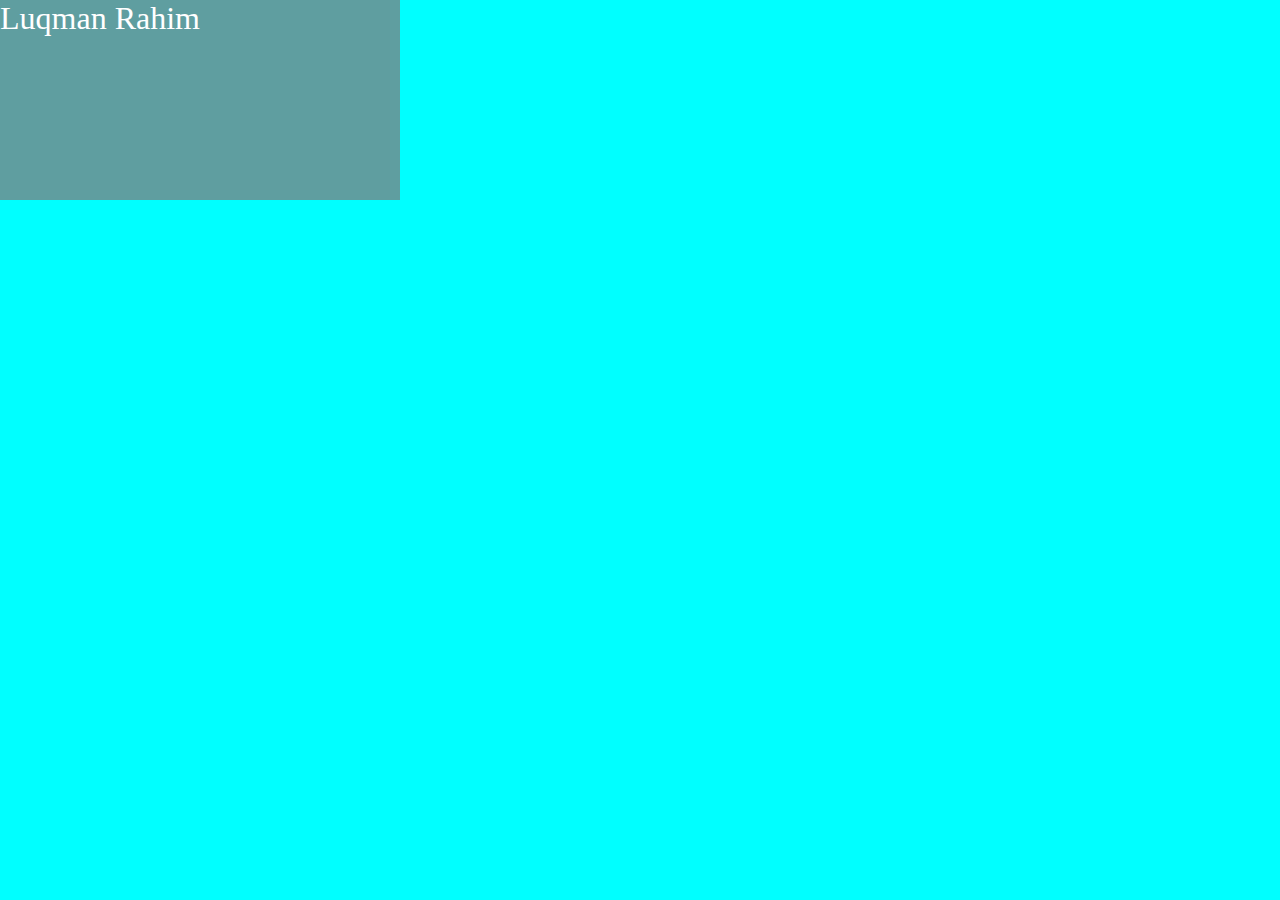
<file: Minggu 1/Training/index.html>
<!DOCTYPE html>
<html lang="en">
<head>
    <meta charset="UTF-8">
    <meta name="viewport" content="width=device-width, initial-scale=1.0">
    <title>Document</title>
    <style>
        * {
        box-sizing: border-box;
        margin: 0;
        padding: 0;
        }

        .container {
            background-color:blue;
            width: 400px;
            height: 200px;
        }

        #my-div {
            background-color: cadetblue;
        }
        </style>
</head>
<body style="background-color:aqua">
    <div 
    class="container" id="my-div"
        <p style="color: white; font-size: 32px">Luqman Rahim</p>
    </div>
</body>
</html>
</file>
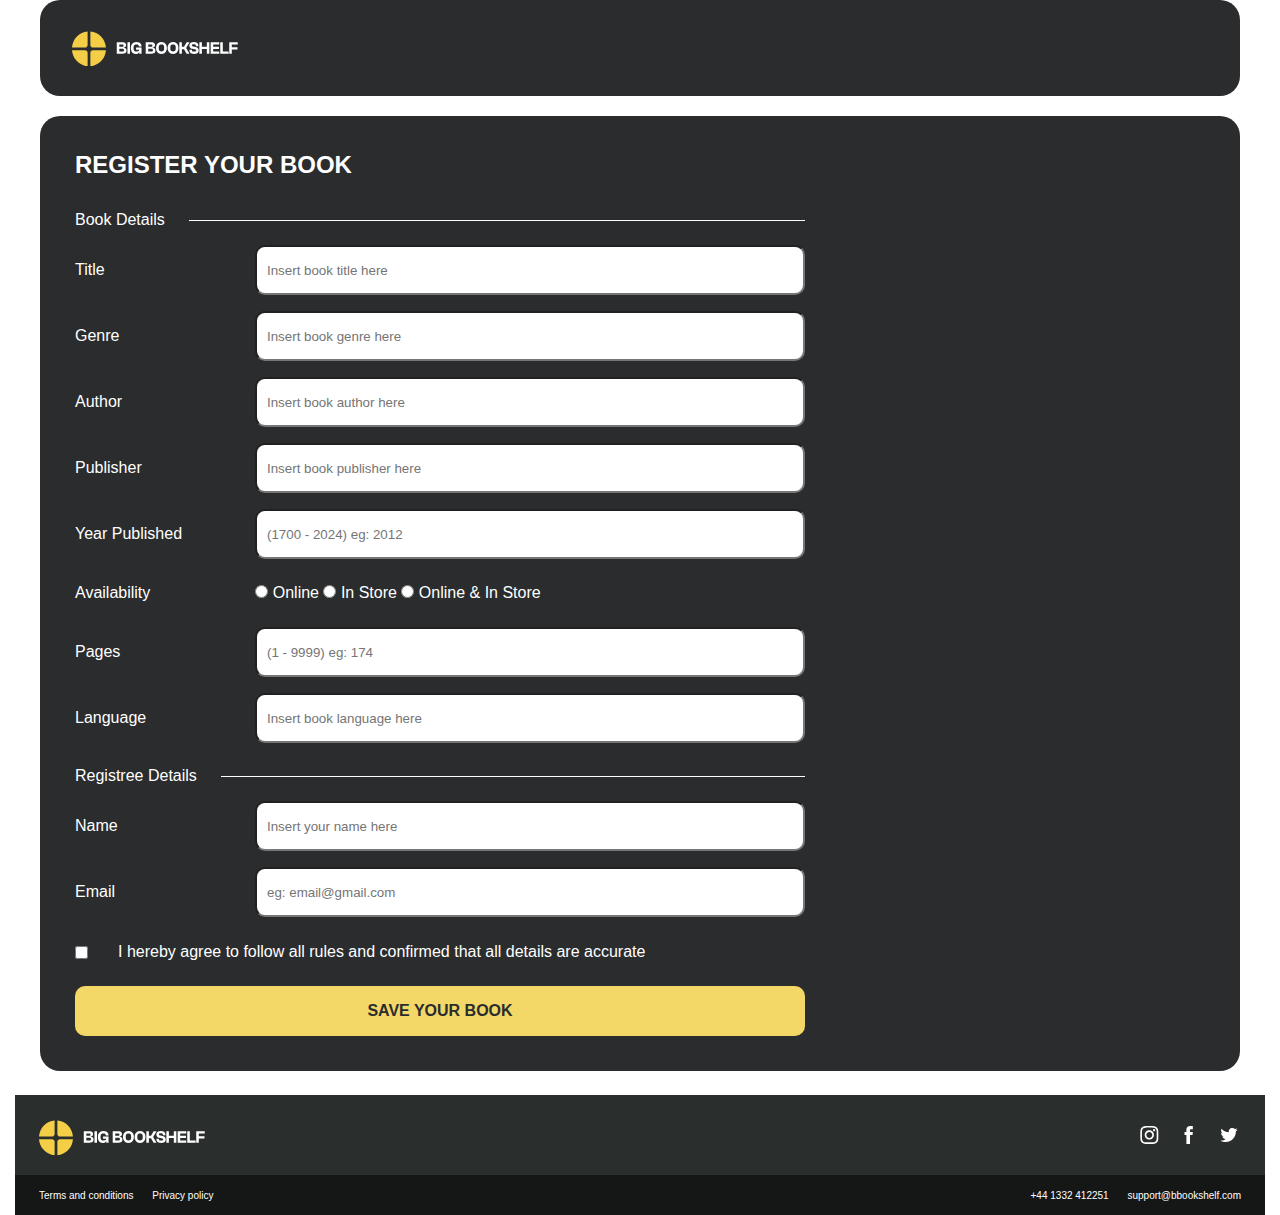
<file: Minggu_3/Assignment/index.html>
<!DOCTYPE html>
<html lang="en">
  <head>
    <meta charset="UTF-8" />
    <meta name="viewport" content="width=device-width, initial-scale=1.0" />
    <title>Document</title>
    <link rel="stylesheet" href="styles.css" />
  </head>
  <body>
    <!-- Header -->
    <header>
      <div class="Container">
        <div class="Left">
          <img src="Assets/logo.svg" alt="Big Bookshelf Logo" />
        </div>
      </div>
    </header>
    <!-- Main Content -->
    <main>
      <div class="Container">
        <h2>REGISTER YOUR BOOK</h2>
        <form>
          <p>Book Details</p>
          <div>
            <label for="title">Title</label>
            <input
              type="text"
              name="title"
              id="title"
              placeholder="Insert book title here"
            />
          </div>
          <div>
            <label for="Genre">Genre</label>
            <input
              type="text"
              name="Genre"
              id="Genre"
              placeholder="Insert book genre here"
            />
          </div>
          <div>
            <label for="Author">Author</label>
            <input
              type="text"
              name="Author"
              id="Author"
              placeholder="Insert book author here"
            />
          </div>
          <div>
            <label for="Publisher">Publisher</label>
            <input
              type="text"
              name="Publisher"
              id="Publisher"
              placeholder="Insert book publisher here"
            />
          </div>
          <div>
            <label for="Year_Published">Year Published</label>
            <input
              type="number"
              name="Year_Published"
              id="Year_Published"
              min="1800"
              max="2024"
              placeholder="(1700 - 2024) eg: 2012"
            />
          </div>
          <div class="RadioFormatting">
            <div>Availability</div>
            <div>
              <input
                type="radio"
                name="Availability"
                id="Availability"
                value="Online"
                required
              />
              <label for="Availability">Online</label>

              <input
                type="radio"
                name="Availability"
                id="Availability"
                value="In Store"
              />
              <label for="Availability">In Store</label>

              <input
                type="radio"
                name="Availability"
                id="Availability"
                value="Online & In Store"
              />
              <label for="Availability">Online & In Store</label>
            </div>
          </div>
          <div>
            <label for="Pages">Pages</label>
            <input
              type="number"
              name="Pages"
              id="Pages"
              min="1"
              max="9999"
              placeholder="(1 - 9999) eg: 174"
            />
          </div>
          <div>
            <label for="Language">Language</label>
            <input
              type="text"
              name="Language"
              id="Language"
              placeholder="Insert book language here"
            />
          </div>
          <p>Registree Details</p>
          <div>
            <label for="Name">Name</label>
            <input
              type="text"
              name="Name"
              id="Name"
              placeholder="Insert your name here"
            />
          </div>
          <div>
            <label for="Email">Email</label>
            <input
              type="email"
              name="Email"
              id="Email"
              placeholder="eg: email@gmail.com"
            />
          </div>
          <div>
            <div class="Checkbox">
              <input type="checkbox" id="Agreement" name="Agreement" required />
              <label for="Agreement"
                >I hereby agree to follow all rules and confirmed that all
                details are accurate</label
              >
            </div>
          </div>
          <button class="Button">SAVE YOUR BOOK</button>
        </form>
      </div>
    </main>
    <!-- Footer -->
    <footer>
      <div class="Container">
        <!-- Footer Top -->
        <div class="Top">
          <img src="Assets/logo.svg" alt="Big Bookshelf Logo" />
          <img src="Assets/Social media.svg" alt="Social Media Icons" />
        </div>
        <!-- Footer Bottom -->
        <div class="Bottom">
          <!-- Footer Bottom-Left -->
          <div class="Left">
            <span>Terms and conditions</span>
            <span>Privacy policy</span>
          </div>
          <!-- Footer Bottom-R -->
          <div class="Right">
            <span>+44 1332 412251</span>
            <span>support@bbookshelf.com</span>
          </div>
        </div>
      </div>
    </footer>
  </body>
</html>
</file>
<file: Minggu_3/Assignment/styles.css>
* {
  margin: 0;
  padding: 0;
  box-sizing: border-box;
  font-family: sans-serif;
}

/* Header */

header {
  padding: 0 16px;
  margin: 0 auto;
}

header > .Container {
  margin: 0 auto;
  margin-bottom: 20px;
  padding: 32px;
  height: 96px;
  width: 1200px;
  border-radius: 20px;
  background-color: #2a2c2e;

  display: flex;
  flex-direction: row;
  align-items: center;
  justify-content: start;
}

header > .Container > div {
  color: white;
}

/* Main Content */

main {
  width: 1200px;
  height: auto;
  margin: 0 auto;
  border-radius: 20px;
  background-color: #2a2c2e;
}

main > .Container {
  width: 800px;
  height: auto;
  padding: 35px;
}

main > .Container > h2 {
  font-size: 24px;
  font-weight: 600;
  color: #ffffff;
  margin-bottom: 32px;
}

main > .Container > form > p > .SubCategory:after {
  content: "";
  display: inline-block;
  border-top: 1px solid #000;
  width: 3em;
  vertical-align: middle;
  margin: 0 0.5em;
}

main > .Container > form {
  color: #ffffff;
}

main > .Container > form > p {
  font-size: 16px;
  color: #ffffff;
  margin-top: 24px;
}

main > .Container > form > p:after {
  content: "";
  display: inline-block;
  border-top: 1px solid white;
  width: 584px;
  vertical-align: middle;
  margin-left: 24px;
}

main > .Container > form > p:first-of-type::after {
  content: "";
  display: inline-block;
  border-top: 1px solid white;
  width: 616px;
  vertical-align: middle;
  margin-left: 24px;
}

main > .Container > form > div {
  display: flex;
  flex-direction: row;
  align-items: center;
  justify-content: space-between;
  gap: 32px;
  margin-top: 16px;
}

main > .Container > form > div > input {
  width: 550px;
  height: 50px;
  border-radius: 10px;
  margin-left: 40px;
  padding: 10px;
}

main > .Container > form > .RadioFormatting {
  display: flex;
  flex-direction: row;
  align-items: center;
  justify-content: start;
  gap: 105px;
  margin-top: 25px;
  margin-bottom: 25px;
}

main > .Container > form > div > .Checkbox {
  display: flex;
  flex-direction: row;
  align-items: center;
  justify-content: start;
  gap: 30px;
  margin-top: 10px;
  margin-bottom: 25px;
}

main > .Container > form > .Button {
  all: unset;
  width: 100%;
  min-height: 50px;
  border-radius: 10px;
  background-color: #f4d867;
  color: #2a2c2e;
  font-weight: 600;
  cursor: pointer;
  text-align: center;
}

/* Footer */

footer {
  margin-top: 24px;
  color: white;
  background-color: #ffffff;
}

footer > .Container {
  width: 1250px;
  height: auto;
  margin: 0 auto;
  background-color: #2a2e2c;
}

footer > .Container > .Top {
  padding: 24px;
  height: 80px;

  display: flex;
  flex-direction: row;
  align-items: center;
  justify-content: space-between;
}

footer > .Container > .Bottom {
  font-size: 10px;
  padding: 16px;
  height: 40px;

  background-color: #00000080;

  display: flex;
  flex-direction: row;
  align-items: center;
  justify-content: space-between;
}

footer > .Container > .Bottom > .Left > span:first-child {
  padding-left: 8px;
  padding-right: 16px;
}

footer > .Container > .Bottom > .Right > span:last-child {
  padding-left: 16px;
  padding-right: 8px;
}
</file>
